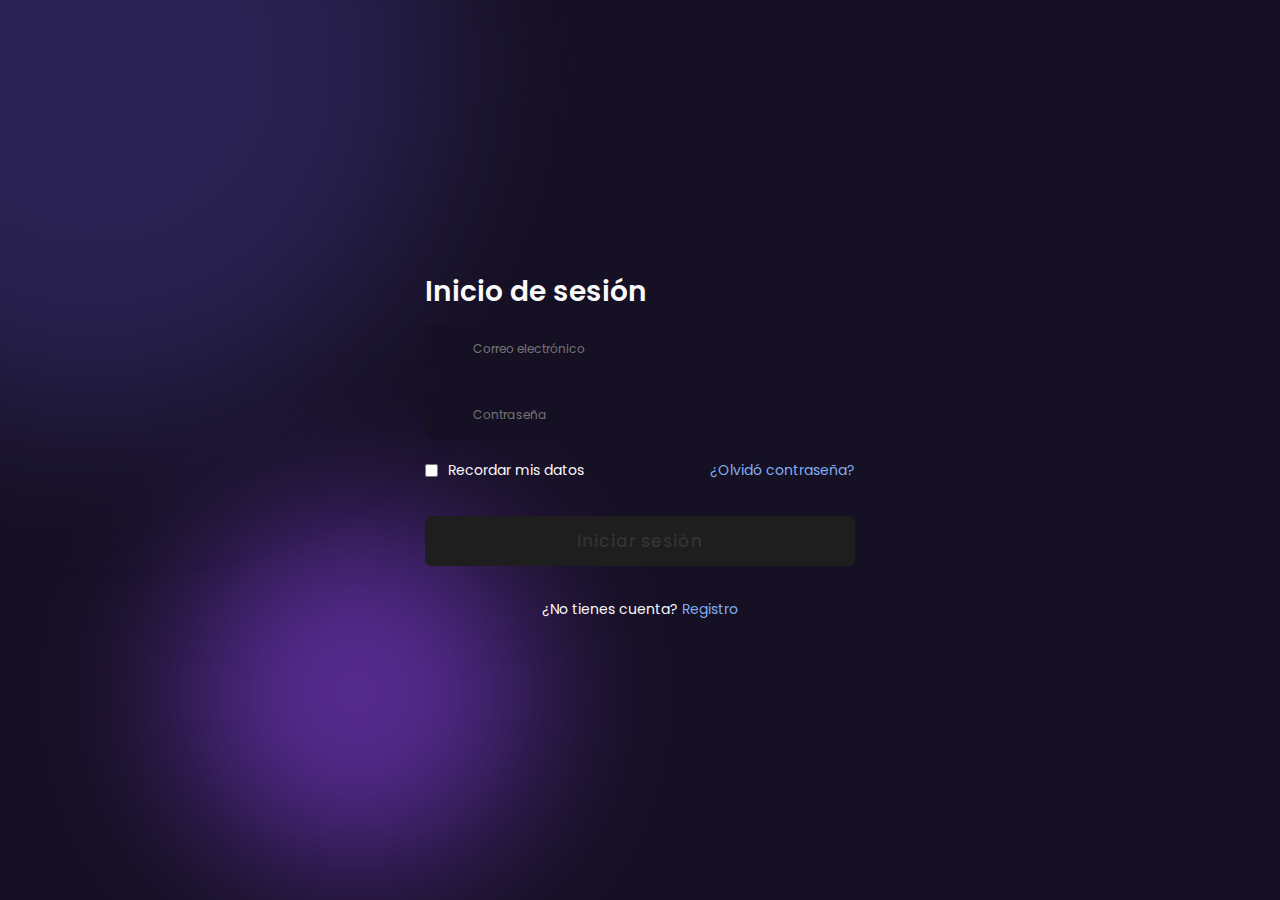
<file: index.html>
<!DOCTYPE html>
<!-- === Coding by CodingLab | www.codinglabweb.com === -->
<html lang="en">

<head>
    <meta charset="UTF-8">
    <meta http-equiv="X-UA-Compatible" content="IE=edge">
    <meta name="viewport" content="width=device-width, initial-scale=1.0">

    <!-- ===== Flaticon ===== -->
    <link rel="stylesheet" href="https://unicons.iconscout.com/release/v4.0.0/css/line.css">

    <!-- ===== CSS ===== -->
    <link rel="stylesheet" href="style.css">

    <!--<title>Login & Registration Form</title>-->
</head>

<body>

    <div class="circle"></div>
    <div class="bigCircle"></div>
    <div class="container">
        <div class="forms">
            <div class="form login">
                <span class="title">Inicio de sesión</span>

                <form action="#">
                    <div class="input-field">
                        <input type="text" placeholder="Correo electrónico" required>
                        <i class="uil uil-envelope icon"></i>
                    </div>
                    <div class="input-field">
                        <input type="password" class="password" placeholder="Contraseña" required>
                        <i class="uil uil-lock icon"></i>
                        <i class="uil uil-eye-slash showHidePw"></i>
                    </div>

                    <div class="checkbox-text">
                        <div class="checkbox-content">
                            <input type="checkbox" id="logCheck">
                            <label for="logCheck" class="text">Recordar mis datos</label>
                        </div>

                        <a href="#" class="text">¿Olvidó contraseña?</a>
                    </div>

                    <div class="input-field button">
                        <input type="button" value="Iniciar sesión">
                    </div>
                </form>

                <div class="login-signup">
                    <span class="text">¿No tienes cuenta?
                        <a href="#" class="text signup-link">Registro</a>
                    </span>
                </div>
            </div>

            <!-- Registration Form -->
            <div class="form signup">
                <span class="title">Registro</span>

                <form action="#">
                    <div class="input-field">
                        <input type="text" placeholder="Nombre y apellido" required>
                        <i class="uil uil-user icon"></i>
                    </div>
                    <div class="input-field">
                        <input type="text" placeholder="Correo electrónico" required>
                        <i class="uil uil-envelope icon"></i>
                    </div>
                    <div class="input-field">
                        <input type="text" placeholder="Número de teléfono" required>
                        <i class="uil uil-mobile-android icon"></i>
                    </div>
                    <div class="input-field">
                        <input type="password" class="password" placeholder="Contraseña" required>
                        <i class="uil uil-lock icon"></i>
                        <i class="uil uil-eye-slash showHidePw"></i>
                    </div>
                    <div class="input-field">
                        <input type="password" class="password" placeholder="Confirmar contraseña" required>
                        <i class="uil uil-lock icon"></i>
                        <i class="uil uil-eye-slash showHidePw"></i>
                    </div>

                    <div class="checkbox-text">
                        <div class="checkbox-content">
                            <input type="checkbox" id="termCon">
                            <label for="termCon" class="text">Al registrarse, acepta nuestros términos y condiciones y
                                nuesta política de privacidad </label>
                        </div>
                    </div>

                    <div class="input-field button">
                        <input type="button" value="Crear cuenta">
                    </div>
                </form>

                <div class="login-signup">
                    <span class="text">¿Ya tienes cuenta?
                        <a href="#" class="text login-link">Iniciar sesión</a>
                    </span>
                </div>
            </div>
        </div>
    </div>

    <script src="script.js"></script>
</body>

</html>
</file>
<file: style.css>
/* ===== Google Font Import - Poformsins ===== */
@import url('https://fonts.googleapis.com/css2?family=Poppins:wght@300;400;500;600;700&display=swap');

* {
    margin: 0;
    padding: 0;
    box-sizing: border-box;
    font-family: 'Poppins', sans-serif;
}

body {
    height: 100vh;
    display: flex;
    align-items: center;
    justify-content: center;
    background-color: #161024;
}

.circle {
    position: absolute;
    width: 350px;
    height: 350px;
    left: 181px;
    top: 518px;
    background: #9747FF;
    opacity: 0.5;
    filter: blur(77px);
    border-radius: 50%;
}

.bigCircle {
    position: absolute;
    width: 700px;
    height: 700px;
    left: -257px;
    top: -284px;
    background: #312964;
    opacity: 0.7;
    filter: blur(77.5px);
    border-radius: 50%;
}

.container {
    position: relative;
    max-width: 430px;
    width: 100%;
    overflow: hidden;
    margin: 0 20px;
}

.container .forms {
    display: flex;
    align-items: center;
    height: 440px;
    width: 200%;
    transition: height 0.2s ease;
}


.container .form {
    width: 50%;
    /* padding: 16px; */
    /* background-color: #312964; */
    transition: margin-left 0.18s ease;
}

.container.active .login {
    margin-left: -50%;
    opacity: 0;
    transition: margin-left 0.18s ease, opacity 0.15s ease;
}

.container .signup {
    opacity: 0;
    transition: opacity 0.09s ease;
}

.container.active .signup {
    opacity: 1;
    transition: opacity 0.2s ease;
}

.container.active .forms {
    height: 660px;
}

.container .form .title {
    position: relative;
    font-family: 'Poppins';
    font-style: normal;
    font-weight: 600;
    font-size: 28px;
    line-height: 24px;
    color: #FAFAFA;
}



.form .input-field {
    position: relative;
    height: 50px;
    width: 100%;
    margin-top: 16px;
}

.input-field input {
    position: absolute;
    height: 100%;
    width: 100%;
    padding: 0 46px;
    outline: none;
    border-radius: 8px;
    background: #161024;
    border-color: transparent;
    color: #FAFAFA;
    font-size: 12px;
    font-weight: 400;
    line-height: 14px;
    transition: all 0.2s ease;
}


.input-field i {
    position: absolute;
    top: 50%;
    margin-left: 13px;
    transform: translateY(-50%);
    color: #999;
    font-size: 23px;
    transition: all 0.2s ease;
}

.input-field input:is(:focus, :valid)~.icon {
    display: none;
}

.input-field input:is(:focus, :valid) {
    padding-left: 12px;
    border: 1px solid #828282;
}

input:focus::placeholder {
    color: transparent;
}


.input-field input:not(:placeholder-shown)~.icon {
    display: none;
}

.input-field i.icon {
    left: 0;
    color: #828282;
}

.input-field i.showHidePw {
    right: 0;
    cursor: pointer;
    padding: 10px;
    display: none;
}

.input-field input:is(:focus, :valid)~.showHidePw {
    display: inline;
}

.form .checkbox-text {
    display: flex;
    align-items: center;
    justify-content: space-between;
    margin-top: 20px;
}

.checkbox-text .checkbox-content {
    display: flex;
    align-items: center;
}

.checkbox-content input {
    margin-right: 10px;
    accent-color: #4070f4;
}

.form .text {
    color: #FAFAFA;
    font-size: 14px;
}

.form a.text {
    color: #81AEF1;
    text-decoration: none;
}

.form a:hover {
    text-decoration: underline;
}

.form .button {
    margin-top: 35px;
}

.form .button input {
    border: none;
    color: #333333;
    font-size: 17px;
    font-weight: 500;
    letter-spacing: 1px;
    border-radius: 6px;
    background: #1E1E1E;
    cursor: pointer;
    transition: all 0.3s ease;
}




/* .button input:hover {
    background-color: #265df2;
} */

.form .login-signup {
    margin-top: 30px;
    text-align: center;
}
</file>
